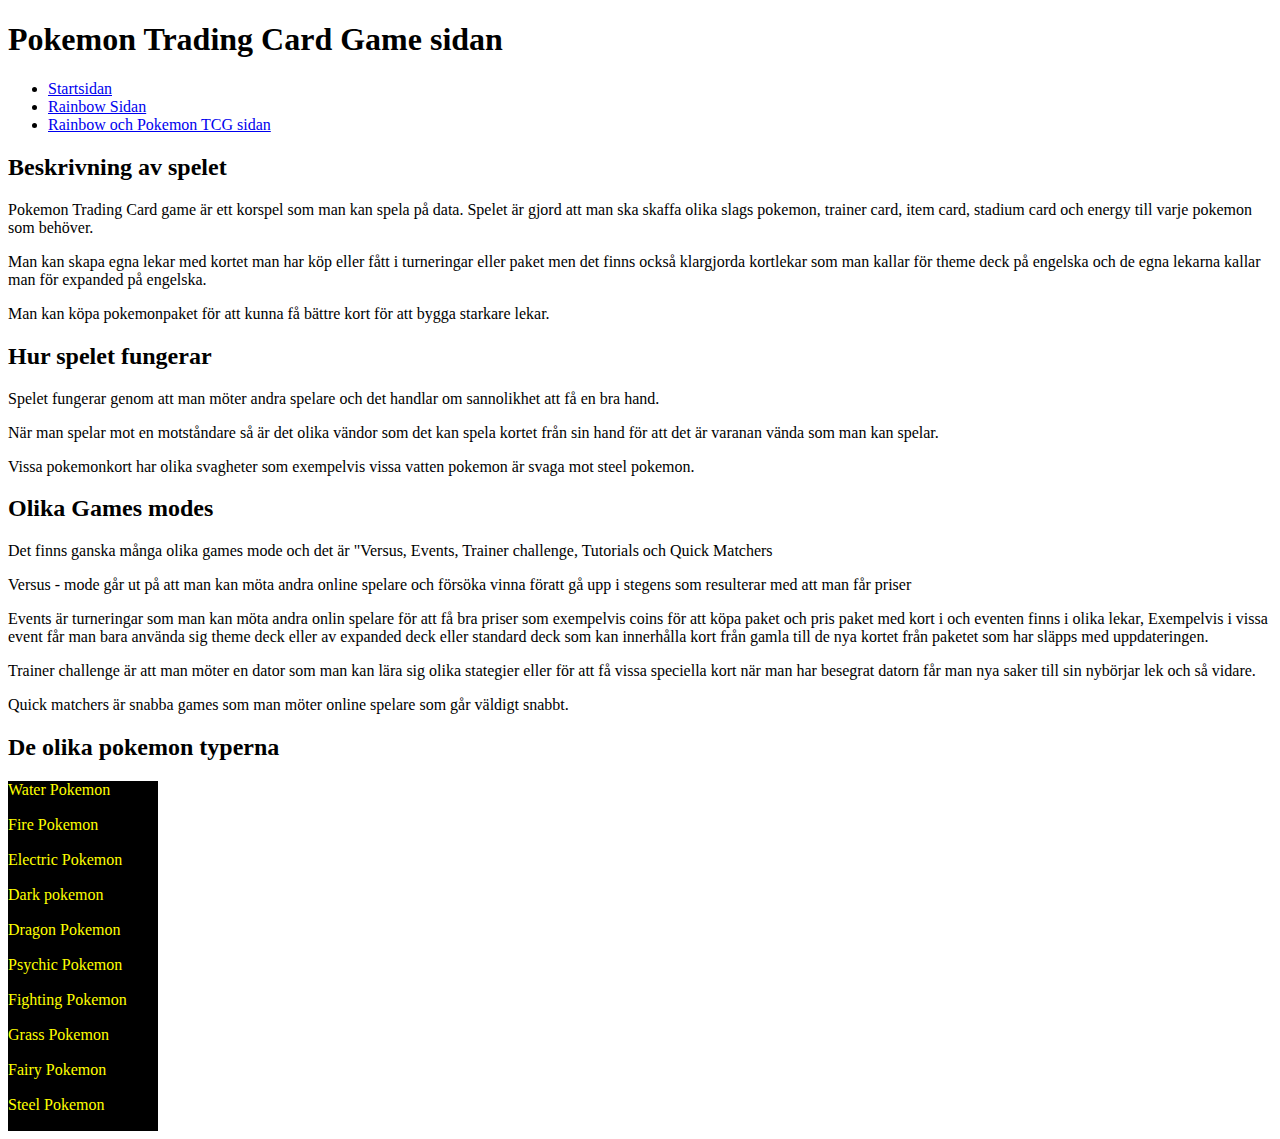
<file: PokemonTCG.html>
<!doctype html>

<html lang="sv">
<head>
  <meta charset="utf-8">

  <title>Pokemon Trading Card Game Sidan</title>
  <meta name="description" content="En beskrivning av sidan (t.ex. för sökmotorer)">
  <meta name="author" content="Alexander Nordin">

  <link rel="stylesheet" href="css/styles.css">    
</head>
    
<body>
<header>
    <h1>Pokemon Trading Card Game sidan</h1>
<nav id="huvudnavigation">
    <ul>
       <li><a href="index.html">Startsidan</a></li>
        <li><a href="RainbowSixSiege.html">Rainbow Sidan</a></li>
        <li><a href="RainbowAndPokemon.html">Rainbow och Pokemon TCG sidan</a></li>
    </ul>
</nav>
</header>
    
    <h2>Beskrivning av spelet</h2>
    
    <p>Pokemon Trading Card game är ett korspel som man kan spela på data. Spelet är gjord att man ska skaffa olika slags pokemon, trainer card, item card, stadium card och energy till varje pokemon som behöver.</p>
    
    <p>Man kan skapa egna lekar med kortet man har köp eller fått i turneringar eller paket men det finns också klargjorda kortlekar som man kallar för theme deck på engelska och de egna lekarna kallar man för expanded på engelska.</p>
    
    <p>Man kan köpa pokemonpaket för att kunna få bättre kort för att bygga starkare lekar.</p>
    
    <h2>Hur spelet fungerar</h2>
    
    <p>Spelet fungerar genom att man möter andra spelare och det handlar om sannolikhet att få en bra hand.</p>
    
    <p>När man spelar mot en motståndare så är det olika vändor som det kan spela kortet från sin hand för att det är varanan vända som man kan spelar.</p>
    
    <p>Vissa pokemonkort har olika svagheter som exempelvis vissa vatten pokemon är svaga mot steel pokemon.</p>
    
    <h2>Olika Games modes</h2>
    
    <p>Det finns ganska många olika games mode och det är "Versus, Events, Trainer challenge, Tutorials och Quick Matchers</p>
    
    <p>Versus - mode går ut på att man kan möta andra online spelare och försöka vinna föratt gå upp i stegens som resulterar med att man får priser </p>
    
    <p>Events är turneringar som man kan möta andra onlin spelare för att få bra priser som exempelvis coins för att köpa paket och pris paket med kort i och eventen finns i olika lekar, Exempelvis i vissa event får man bara använda sig theme deck eller av expanded deck eller standard deck som kan innerhålla kort från gamla till de nya kortet från paketet som har släpps med uppdateringen.</p>
    
    <p>Trainer challenge är att man möter en dator som man kan lära sig olika stategier eller för att få vissa speciella kort när man har besegrat datorn får man nya saker till sin nybörjar lek och så vidare.</p>
    
    <p>Quick matchers är snabba games som man möter online spelare som går väldigt snabbt.</p>
    
    <h2>De olika pokemon typerna</h2>
    
    <p class="Texter">Water Pokemon</p>
    
    <p class="Texter">Fire Pokemon</p>
    
    <p class="Texter">Electric Pokemon</p>
    
    <p class="Texter">Dark pokemon</p>
    
    <p class="Texter">Dragon Pokemon</p>
    
    <p class="Texter">Psychic Pokemon</p>
    
    <p class="Texter">Fighting Pokemon</p>
    
    <p class="Texter">Grass Pokemon</p>
    
    <p class="Texter">Fairy Pokemon</p>
    
    <p class="Texter">Steel Pokemon</p>
</body>
</html>
</file>
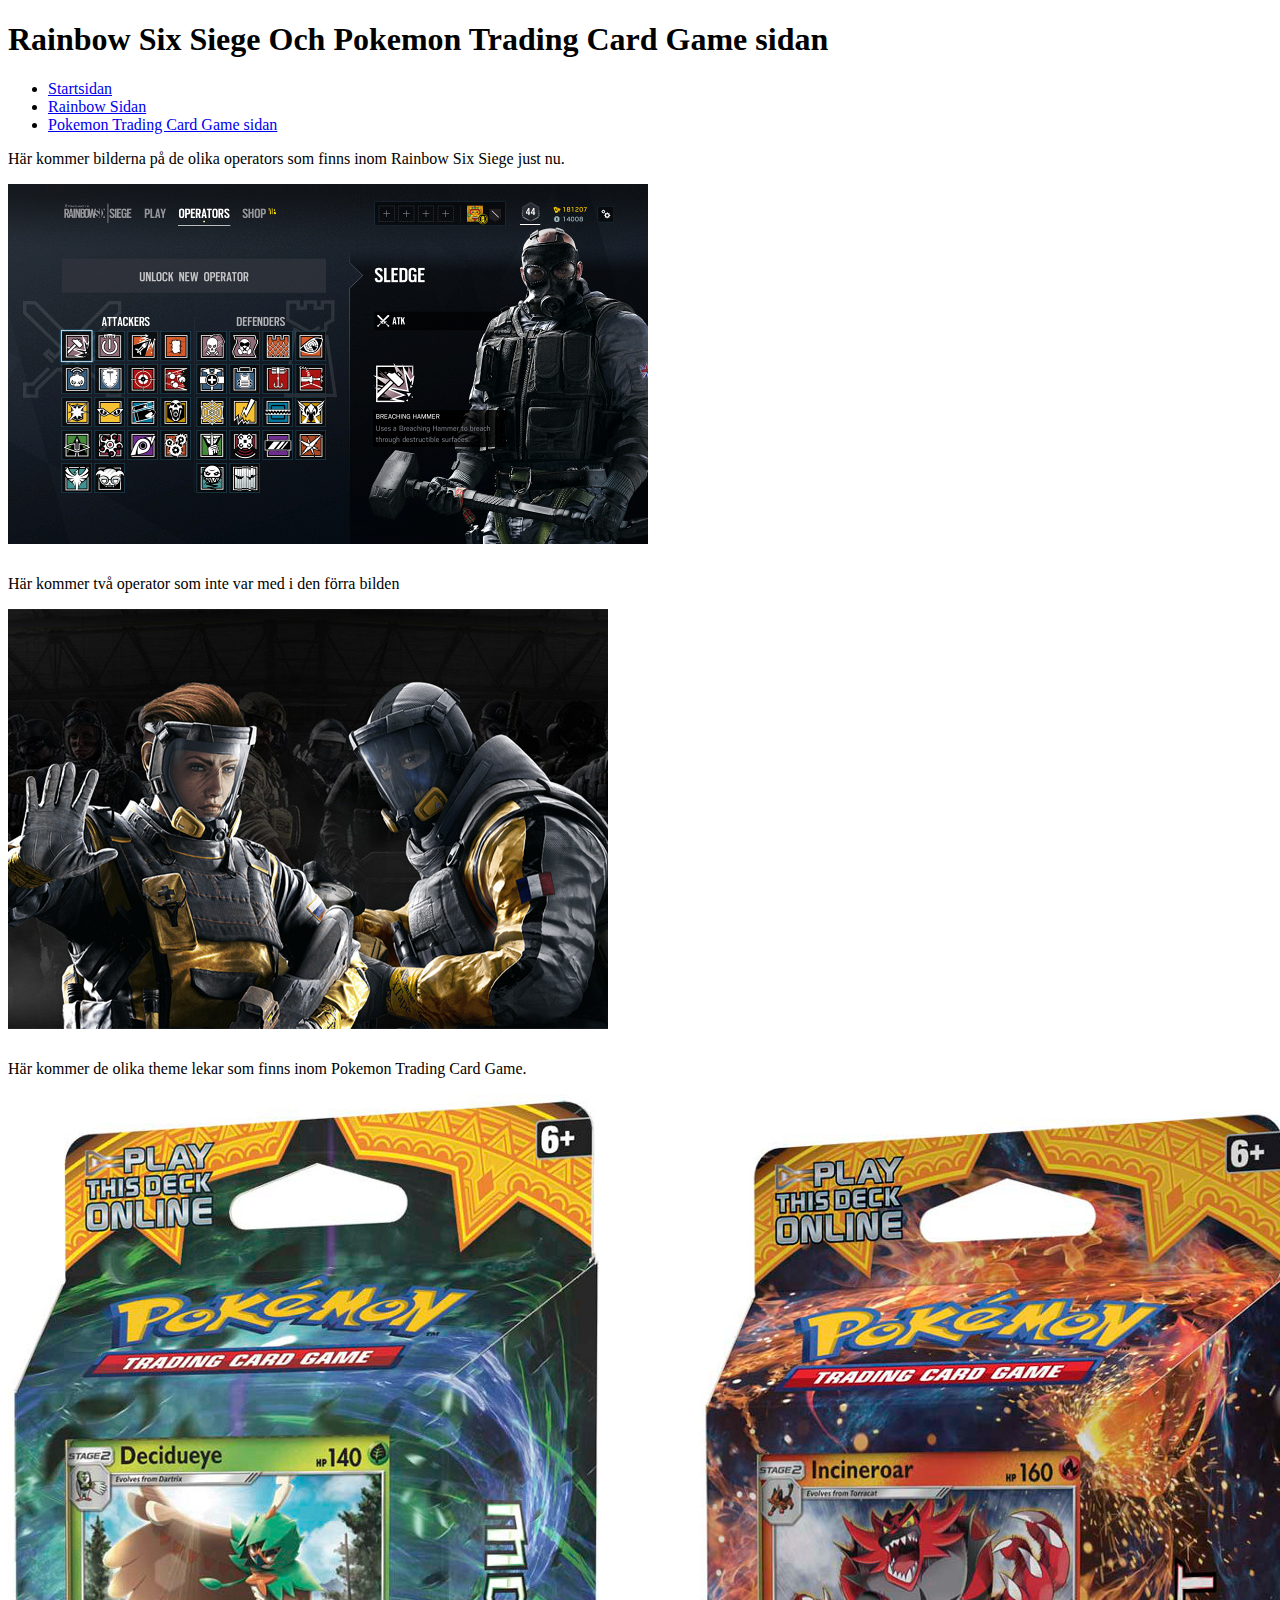
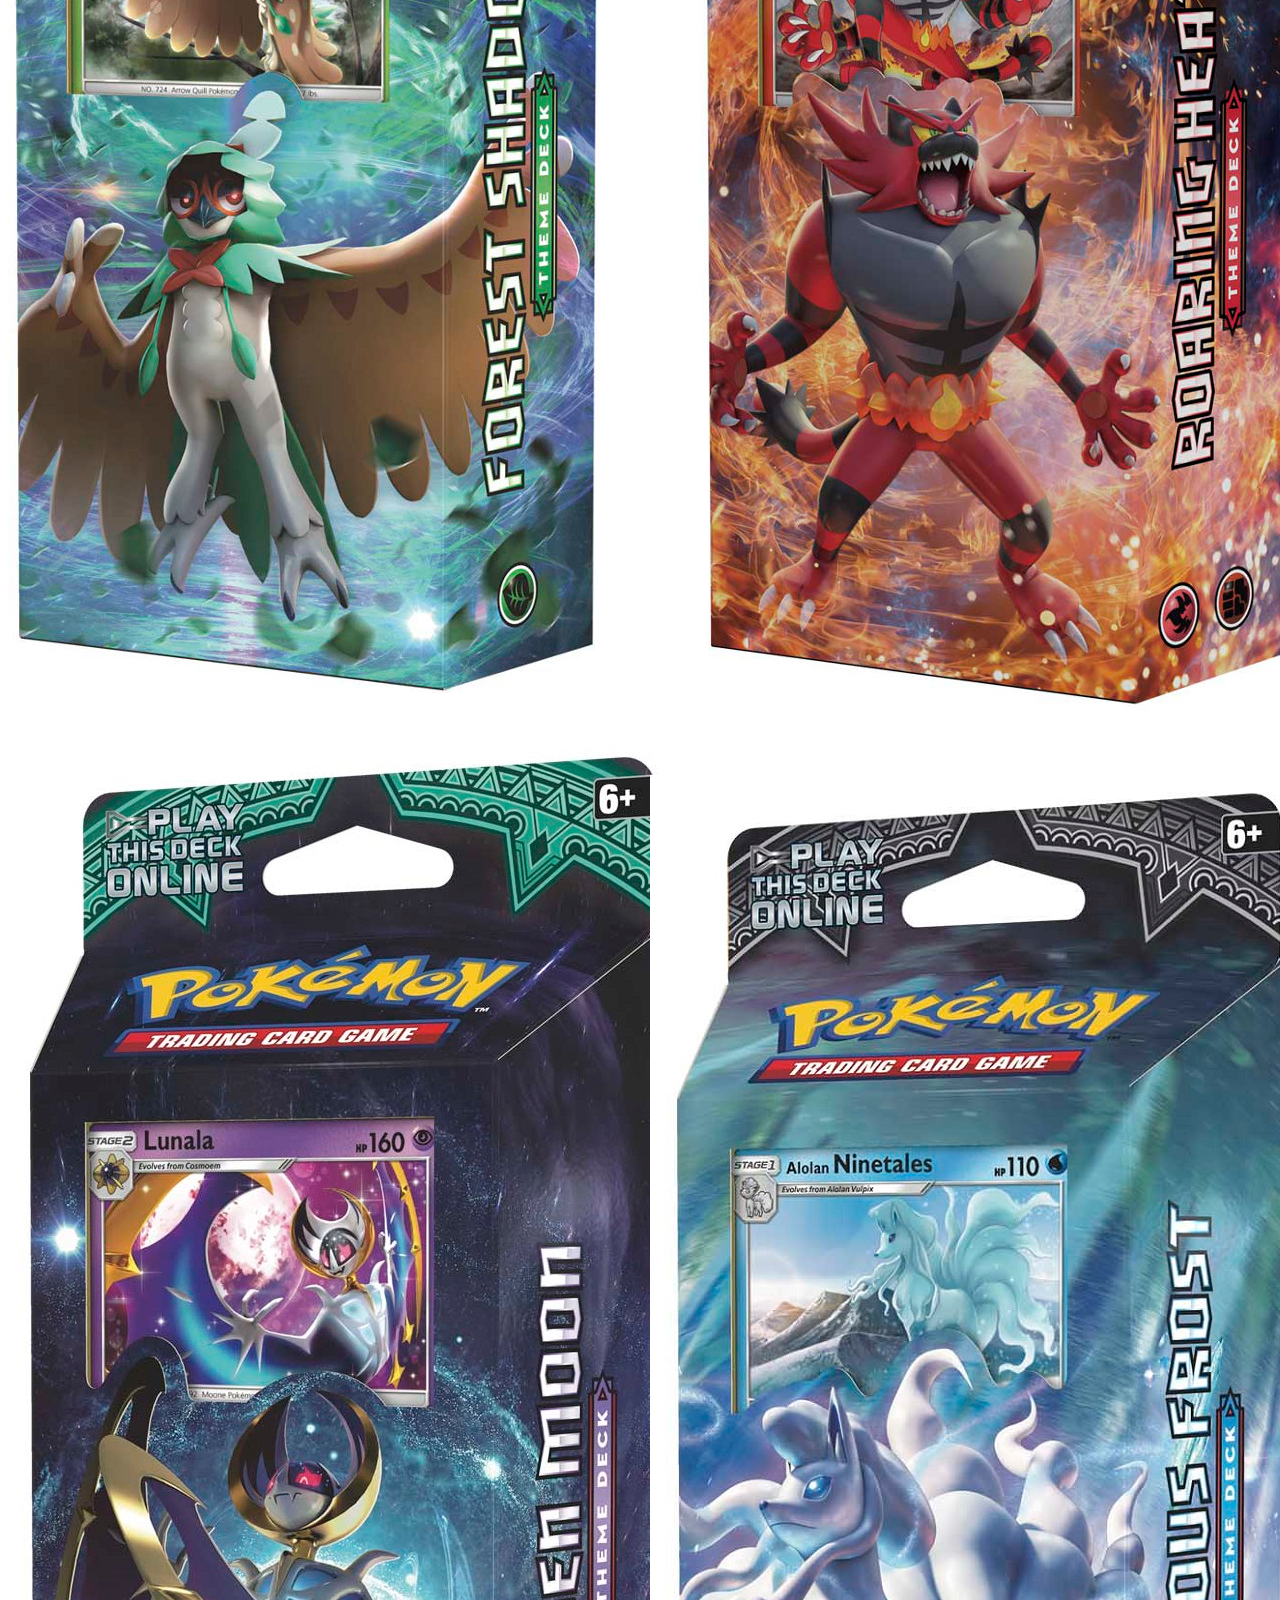
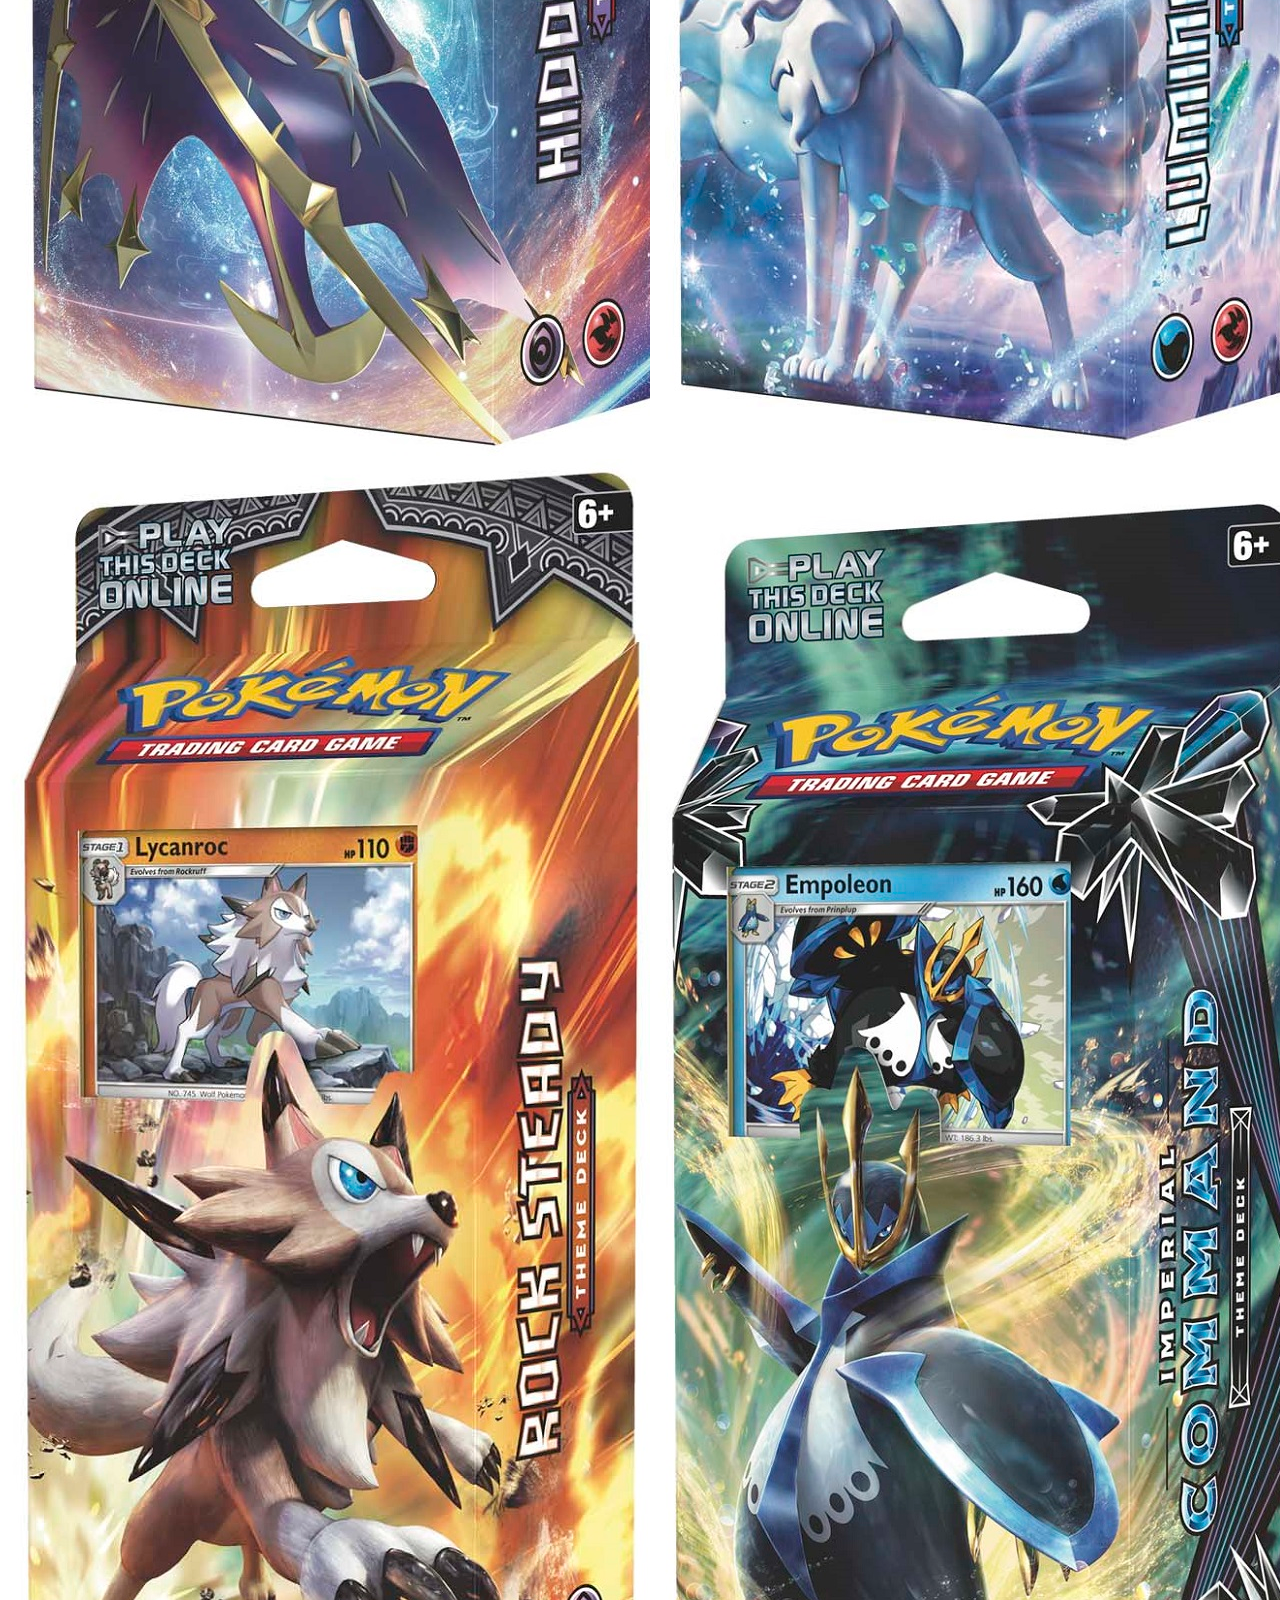
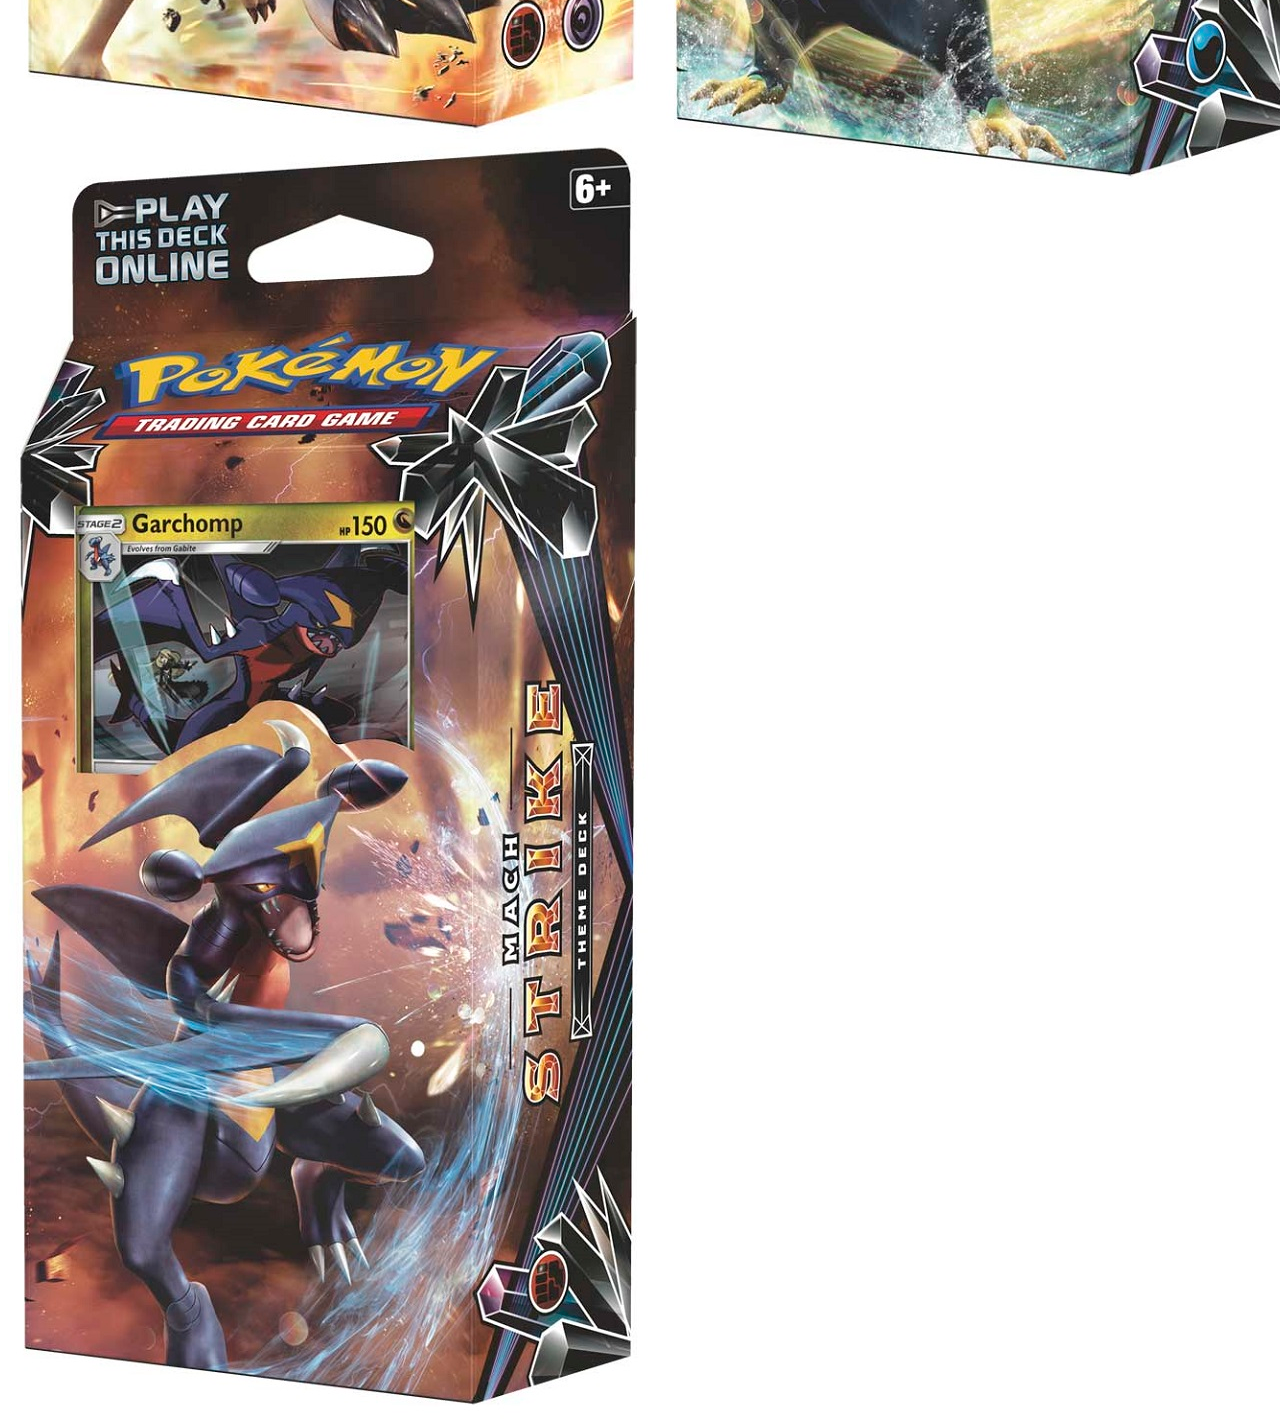
<file: RainbowAndPokemon.html>
<!doctype html>

<html lang="sv">
<head>
  <meta charset="utf-8">

  <title>Rainbow Six Siege och Pokemon TCG sidan</title>
  <meta name="description" content="En beskrivning av sidan (t.ex. för sökmotorer)">
  <meta name="author" content="Alexander Nordin">

  <link rel="stylesheet" href="css/styles.css">    
</head>
    
<body>
<header>
    <h1>Rainbow Six Siege Och Pokemon Trading Card Game sidan</h1>
<nav id="huvudnavigation">
    <ul>
        <li><a href="index.html">Startsidan</a></li>
        <li><a href="RainbowSixSiege.html">Rainbow Sidan</a></li>
        <li><a href="PokemonTCG.html">Pokemon Trading Card Game sidan</a></li>
    </ul>
</nav>
</header>
    
    <p>Här kommer bilderna på de olika operators som finns inom Rainbow Six Siege just nu.</p>
    
    <figure id="Operators">
        <img src="bilder/every-rainbow-six-siege-operator-year-1-and-2_e113.640.png">
    </figure>
    
    <p>Här kommer två operator som inte var med i den förra bilden</p>
    <figure id="Operator">
        <img src="bilder/rainbow-six-siege-by-ubisoft.jpg">
    </figure>
    
    <p>Här kommer de olika theme lekar som finns inom Pokemon Trading Card Game.</p>
    
    <figure id="Decks">
        <img src="bilder/SM1_Forest_Shadow_Deck.jpg">
    </figure>
    
    <figure id="Deck">
        <img src="bilder/SM1_Roaring_Heat_Deck.jpg">
    </figure>
    
    <figure id="Kortlek">
        <img src="bilder/SM2_Hidden_Moon_Deck.jpg">
    </figure>
    
    <figure id="Kortleken">
        <img src="bilder/SM3_Luminous_Frost_Deck.jpg">
    </figure>
    
    <figure id="Kortlekarna">
        <img src="bilder/SM3_Rock_Steady_Deck.jpg">
    </figure>
    
    <figure id="Decken">
        <img src="bilder/SM5_Imperial_Command.jpg">
    </figure>
    
    <figure id="Deckarna">
        <img src="bilder/SM5_Mach_Strike.jpg">
    </figure>
</body>
</html>
</file>
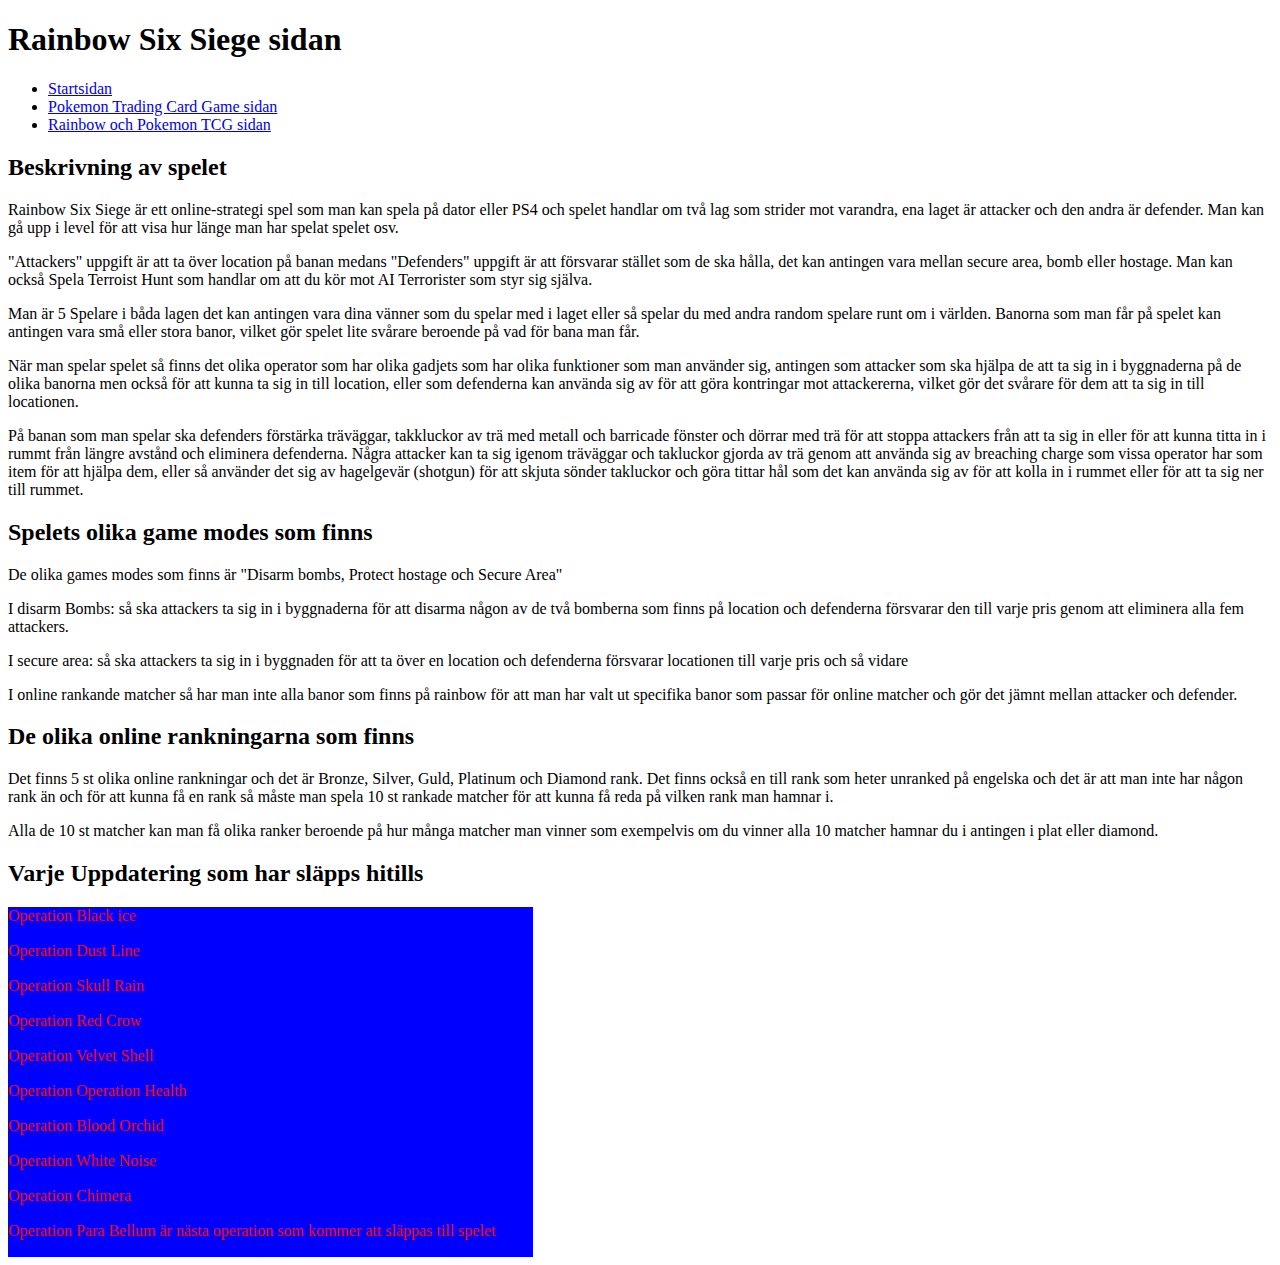
<file: RainbowSixSiege.html>
<!doctype html>

<html lang="sv">
<head>
  <meta charset="utf-8">

  <title>Rainbow Six Siege sidan</title>
  <meta name="description" content="En beskrivning av sidan (t.ex. för sökmotorer)">
  <meta name="author" content="Alexander Nordin">

  <link rel="stylesheet" href="css/styles.css">    
</head>
    
<body>
<header>
    <h1>Rainbow Six Siege sidan</h1>
<nav id="huvudnavigation">
    <ul>
        <li><a href="index.html">Startsidan</a></li>
        <li><a href="PokemonTCG.html">Pokemon Trading Card Game sidan</a></li>
        <li><a href="RainbowAndPokemon.html">Rainbow och Pokemon TCG sidan</a></li>
    </ul>
</nav>
</header>
       
    <h2>Beskrivning av spelet</h2>
    
    <p>Rainbow Six Siege är ett online-strategi spel som man kan spela på dator eller PS4 och spelet handlar om två lag som strider mot varandra, ena laget är attacker och den andra är defender. Man kan gå upp i level för att visa hur länge man har spelat spelet osv.</p>
    
    <p>"Attackers" uppgift är att ta över location på banan medans "Defenders" uppgift är att försvarar stället som de ska hålla, det kan antingen vara mellan secure area, bomb eller hostage. Man kan också Spela Terroist Hunt som handlar om att du kör mot AI Terrorister som styr sig själva.</p>
    
    <p>Man är 5 Spelare i båda lagen det kan antingen vara dina vänner som du spelar med i laget eller så spelar du med andra random spelare runt om i världen. Banorna som man får på spelet kan antingen vara små eller stora banor, vilket gör spelet lite svårare beroende på vad för bana man får.</p>
    
    <p>När man spelar spelet så finns det olika operator som har olika gadjets som har olika funktioner som man använder sig, antingen som attacker som ska hjälpa de att ta sig in i byggnaderna på de olika banorna men också för att kunna ta sig in till location, eller som defenderna kan använda sig av för att göra kontringar mot attackererna, vilket gör det svårare för dem att ta sig in till locationen.</p>
    
    <p>På banan som man spelar ska defenders förstärka träväggar, takkluckor av trä med metall och barricade fönster och dörrar med trä för att stoppa attackers från att ta sig in eller för att kunna titta in i rummt från längre avstånd och eliminera defenderna. Några attacker kan ta sig igenom träväggar och takluckor gjorda av trä genom att använda sig av breaching charge som vissa operator har som item för att hjälpa dem, eller så använder det sig av hagelgevär (shotgun) för att skjuta sönder takluckor och göra tittar hål som det kan använda sig av för att kolla in i rummet eller för att ta sig ner till rummet.</p>
    
    <h2>Spelets olika game modes som finns</h2>
    
    <p>De olika games modes som finns är "Disarm bombs, Protect hostage och Secure Area"</p>
    
    <p>I disarm Bombs: så ska attackers ta sig in i byggnaderna för att disarma någon av de två bomberna som finns på location
    och defenderna försvarar den till varje pris genom att eliminera alla fem attackers.</p>
    
    <p>I secure area: så ska attackers ta sig in i byggnaden för att ta över en location och defenderna försvarar locationen till varje pris och så vidare</p>
    
    <p> I online rankande matcher så har man inte alla banor som finns på rainbow för att man har valt ut specifika banor som passar för online matcher och gör det jämnt mellan attacker och defender.</p>
    
    <h2>De olika online rankningarna som finns</h2>
    
    <p>Det finns 5 st olika online rankningar och det är Bronze, Silver, Guld, Platinum och Diamond rank. Det finns också en till rank som heter unranked på engelska och det är att man inte har någon rank än och för att kunna få en rank så måste man spela 10 st rankade matcher för att kunna få reda på vilken rank man hamnar i.</p>
    
    <p>Alla de 10 st matcher kan man få olika ranker beroende på hur många matcher man vinner som exempelvis om du vinner alla 10 matcher hamnar du i antingen i plat eller diamond.</p>
    
    <h2>Varje Uppdatering som har släpps hitills</h2>
    
    <p class="Texterna">Operation Black ice</p>
    
    <p class="Texterna">Operation Dust Line</p>
    
    <p class="Texterna">Operation Skull Rain</p>
    
    <p class="Texterna">Operation Red Crow</p>
    
    <p class="Texterna">Operation Velvet Shell</p>
    
    <p class="Texterna">Operation Operation Health</p>
    
    <p class="Texterna">Operation Blood Orchid</p>
    
    <p class="Texterna">Operation White Noise</p>
    
    <p class="Texterna">Operation Chimera</p>
    
    <p class="Texterna">Operation Para Bellum är nästa operation som kommer att släppas till spelet</p>
    
</body>
</html>
</file>
<file: css/styles.css>
.Texter {
    background: black;
    color: yellow;
    margin: 0;
    width: 150px;
    height: 35px;
    position: relative;   
}

.Texterna {
    background: blue;
    color: red;
    margin: 0;
    width: 525px;
    height: 35px;
    position: relative;
}

#Decks {
    margin: 0;
    position: relative;
    width: 200px;
    height: 1250px;
    z-index: -1;
}

#Deck {
    margin: 0;
    position: absolute;
    top: 1110px;
    left: 700px;
    width: 585px;
    height: 1200px;
    z-index: -1;   
}

#Kortlek {
    margin: 0;
    position: relative;
    width: 676px;
    height: 1315px;
    z-index: -1;
}

#Kortleken {
    margin: 0;
    position: absolute;
    top: 2375px;
    left: 650px;
    width: 655px;
    height: 1280px;
    z-index: -1;
}

#Kortlekarna {
    margin: 0;
    position: relative;
    width: 643px;
    height: 1280px;
    z-index: -1;
}

#Decken {
    margin: 0;
    position: absolute;
    top: 3700px;
    left: 650px;
    width: 662px;
    height: 1280px;
    z-index: -1;
}

#Deckarna {
    margin: 0;
    position: relative;
    width: 647px;
    height: 1280px;
    z-index: -1;
}


#Operator {
    margin: 0;
    position: relative;
    width: 600px;
    height: 435px;
    z-index: -1;
}

#Operators {
    margin: 0;
    position: relative;
    width: 600px;
    height: 375px;
    z-index: -1;
}
</file>
